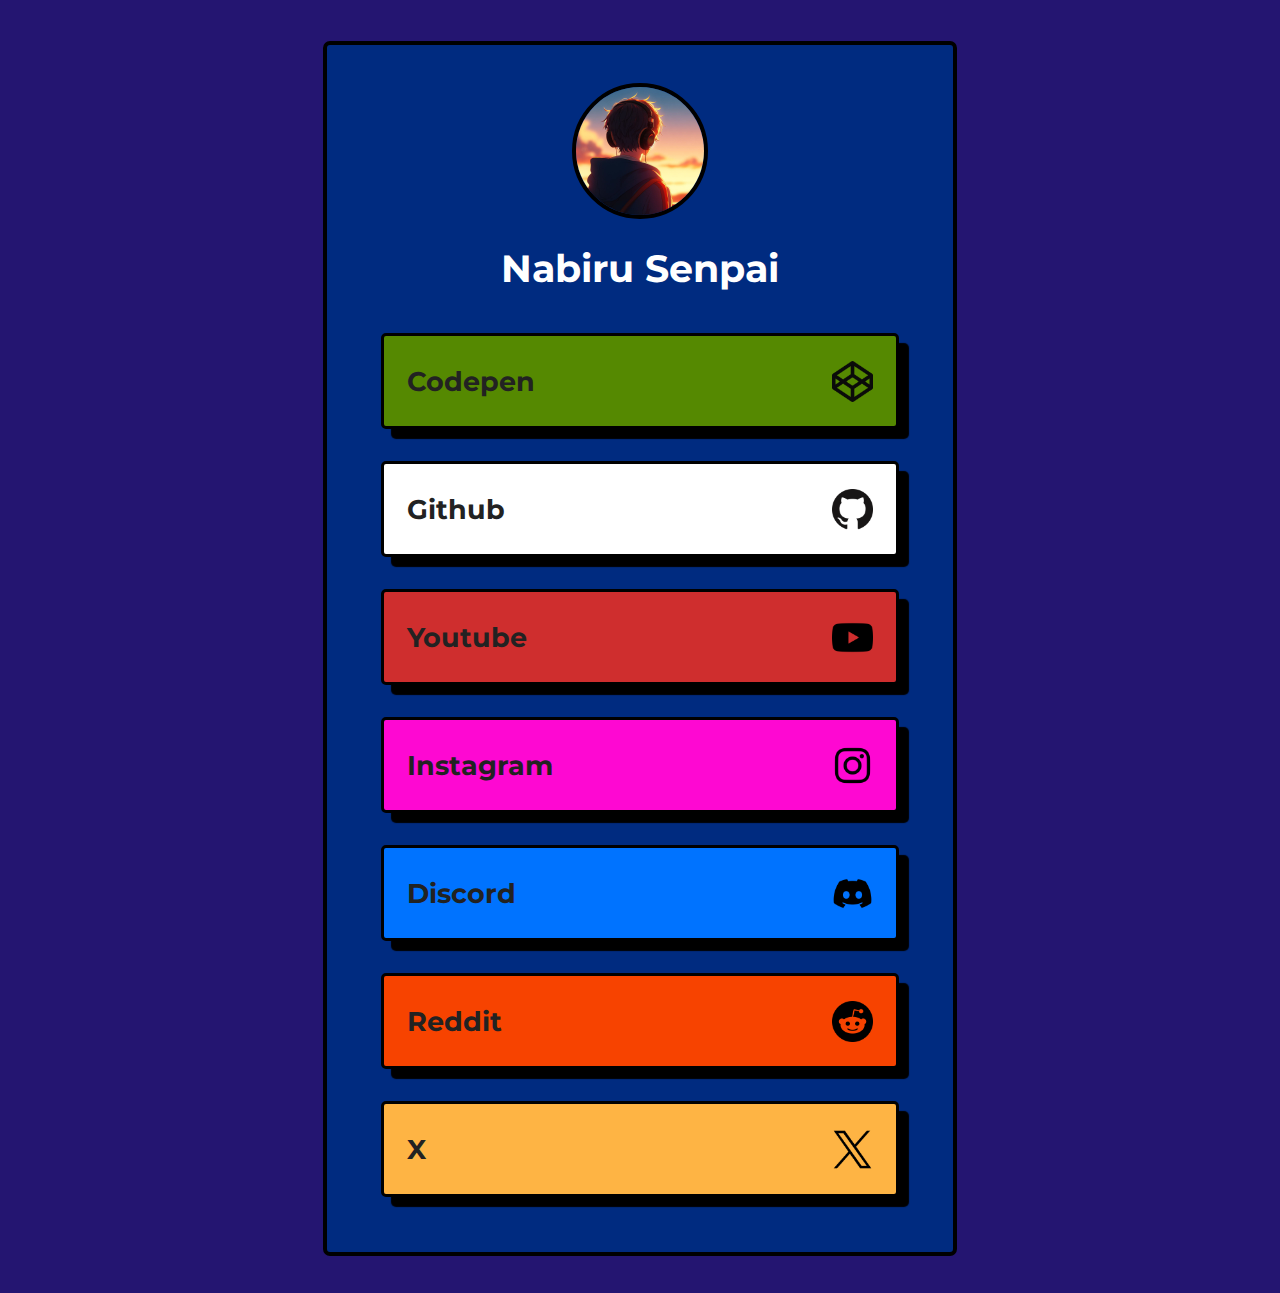
<file: Senpai Socials/index.html>
<!DOCTYPE html>
<html lang="en">
  <head>
    <meta charset="UTF-8" />
    <meta name="viewport" content="width=device-width, initial-scale=1.0" />
    <title>Senpai</title>
    <link rel="stylesheet" href="style.css" />
    <link rel="preconnect" href="https://fonts.googleapis.com" />
    <link rel="preconnect" href="https://fonts.gstatic.com" crossorigin />
    <link
      href="https://fonts.googleapis.com/css2?family=Arvo&family=Fira+Sans:wght@500&family=IBM+Plex+Mono:wght@200&family=Karla:wght@500&family=Montserrat&family=Nunito&family=Nunito+Sans:opsz,wght@6..12,300&family=Poppins:wght@100&display=swap"
      rel="stylesheet"
    />
    <link
      rel="stylesheet"
      href="https://fonts.googleapis.com/css2?family=Material+Symbols+Outlined:opsz,wght,FILL,GRAD@24,400,0,0"
    />
  </head>
  <body>
    <div class="container">
      <div class="secondcontainer">
        <img class="pfp" src="pfp.png" alt="PFP" />
        <div class="typecontainer">
          <div class="typedword"><h1 class="username">Nabiru Senpai</h1></div>
        </div>
        <div class="linkscontainer">
          <a
            class="links"
            href="https://codepen.io/nabiru_senpai"
            target="_blank"
            ><div class="links1">
              <h4 class="socialnamebro">Codepen</h4>
              <img
                class="socialsiconspics"
                src="codepen.png"
                alt="CODEPEN"
              /></div
          ></a>

          <a
            class="links"
            href="https://github.com/nabiru-senpai"
            target="_blank"
            ><div class="links2">
              <h4 class="socialnamebro">Github</h4>
              <img
                class="socialsiconspics"
                src="github.png"
                alt="GITHUB"
              /></div
          ></a>

          <a
            class="links"
            href="https://www.youtube.com/channel/UCf5dldgEUcXCAgDvSCPKJuQ"
            target="_blank"
            ><div class="links3">
              <h4 class="socialnamebro">Youtube</h4>
              <img class="socialsiconspics" src="yt.png" alt="YOUTUBE" /></div
          ></a>

          <a
            class="links"
            href="https://www.instagram.com/nabiru_senpai/"
            target="_blank"
            ><div class="links4">
              <h4 class="socialnamebro">Instagram</h4>
              <img
                class="socialsiconspics"
                src="instagram.png"
                alt="INSTAGRAM"
              /></div
          ></a>

          <a
            class="links"
            href="https://discord.com/users/1163083030181711912"
            target="_blank"
            ><div class="links5">
              <h4 class="socialnamebro">Discord</h4>
              <img
                class="socialsiconspics"
                src="discord.png"
                alt="DISCORD"
              /></div
          ></a>

          <a
            class="links"
            href="https://www.reddit.com/user/nabiru_sensei"
            target="_blank"
            ><div class="links6">
              <h4 class="socialnamebro">Reddit</h4>
              <img
                class="socialsiconspics"
                src="reddit.png"
                alt="REDDIT"
              /></div
          ></a>

          <a
            class="links"
            href="https://twitter.com/nabiru_senpai"
            target="_blank"
            ><div class="links7">
              <h4 class="socialnamebro">X</h4>
              <img class="socialsiconspics" src="x.png" alt="X" /></div
          ></a>
        </div>
      </div>
    </div>
    <div class="endpart"></div>
  </body>
</html>
</file>
<file: Senpai Socials/style.css>
body {
    background-color: #241571;
}

div.container {
    display: flex;
    flex-direction: column;
    align-items: center;
    margin-top: 10vh;
}

div.secondcontainer {
border: 4px solid black;
padding: 3vw;
display: flex;
flex-direction: column;
align-items: center;
width: fit-content;
height: fit-content;
background-color: #002b80;
border-radius: 7px;
margin-top: -5.5vh;
margin-bottom: 3.3vh;
}

div.linkscontainer {
    display: flex;
    flex-direction: column;
    align-items: center;
}


div.links1 {
    width: 40vw;
    height: 10vh;
    background-color: #558901;
    border: 2px;
    margin: 1rem;
    display: flex;
    justify-content: space-between;
    align-items: center;
    box-shadow: 10px 10px 1px;
    border-radius: 5px;
    transition: transform 0.2s ease-in-out;
    border: 3px solid black;
}

div.links2 {
    width: 40vw;
    height: 10vh;
    background-color: #ffffff;
    border: 2px;
    margin: 1rem;
    display: flex;
    justify-content: space-between;
    align-items: center;
    box-shadow: 10px 10px 1px;
    border-radius: 5px;
    transition: transform 0.2s ease-in-out;
    border: 3px solid black;
}

div.links3 {
    width: 40vw;
    height: 10vh;
    background-color: #cf2e2e;
    border: 2px;
    margin: 1rem;
    display: flex;
    justify-content: space-between;
    align-items: center;
    box-shadow: 10px 10px 1px;
    border-radius: 5px;
    transition: transform 0.2s ease-in-out;
    border: 3px solid black;
}

div.links4 {
    width: 40vw;
    height: 10vh;
    background-color: #fe08d2;
    border: 2px;
    margin: 1rem;
    display: flex;
    justify-content: space-between;
    align-items: center;
    box-shadow: 10px 10px 1px;
    border-radius: 5px;
    transition: transform 0.2s ease-in-out;
    border: 3px solid black;
}

div.links5 {
    width: 40vw;
    height: 10vh;
    background-color: rgb(0, 115, 255);
    border: 2px;
    margin: 1rem;
    display: flex;
    justify-content: space-between;
    align-items: center;
    box-shadow: 10px 10px 1px;
    border-radius: 5px;
    transition: transform 0.2s ease-in-out;
    border: 3px solid black;
}
div.links6 {
    width: 40vw;
    height: 10vh;
    background-color: #f74300;
    border: 2px;
    margin: 1rem;
    display: flex;
    justify-content: space-between;
    align-items: center;
    box-shadow: 10px 10px 1px;
    border-radius: 5px;
    transition: transform 0.2s ease-in-out;
    border: 3px solid black;
}
div.links7 {
    width: 40vw;
    height: 10vh;
    background-color: #feb444;
    border: 2px;
    margin: 1rem;
    display: flex;
    justify-content: space-between;
    align-items: center;
    box-shadow: 10px 10px 1px;
    border-radius: 5px;
    transition: transform 0.2s ease-in-out;
    border: 3px solid black;
}

div.container {
    width: auto;
}

div.links1:hover {transform: scale(1.02);}

div.links2:hover {transform: scale(1.02);}

div.links3:hover {transform: scale(1.02);}

div.links4:hover {transform: scale(1.02);}

div.links5:hover {transform: scale(1.02);}

div.links6:hover {transform: scale(1.02);}

div.links7:hover {transform: scale(1.02);}

a.links {
    font-size: 1.3rem;
    font-weight: bolder;
    font-family: monospace, sans-serif;
    text-decoration: none;
    color: black;
}

img.pfp {
width: 10vw;
border-radius: 100000000px;
border: 4px solid black;
}

h1.username {
  font-size: 3vw;
  font-family: 'Montserrat', sans-serif;
  color: #ffffff;
}

h4.socialnamebro {
    font-size: 3vh;
    font-family: 'Montserrat', sans-serif;
    color: #222;
    margin-left: 1.8vw;
}


img.socialsiconspics {
    height: 4.5vh;
    margin-right: 1.8vw;
}

@media screen and (400px <= width <= 1024px) {

div.links1 {
    width: 70vw;
}

div.links2 {
    width: 70vw;
}

div.links3 {
    width: 70vw;
}

div.links4 {
    width: 70vw;
}

div.links5 {
    width: 70vw;
}

div.links6 {
    width: 70vw;
}

div.links7 {
    width: 70vw;
}

div.secondcontainer {
    padding: 5vw;
}

img.pfp {
    width: 6rem;
    border-radius: 100000000px;
    }

h1.username {
    font-size: 2rem;
    font-family: 'Montserrat', sans-serif;
    color: #ffffff;
  }

}

@media screen and (0px <= width <= 400px) {

    div.links1 {
        width: 70vw;
    }
    
    div.links2 {
        width: 70vw;
    }
    
    div.links3 {
        width: 70vw;
    }
    
    div.links4 {
        width: 70vw;
    }
    
    div.links5 {
        width: 70vw;
    }
    
    div.links6 {
        width: 70vw;
    }
    
    div.links7 {
        width: 70vw;
    }
    
    div.secondcontainer {
        padding: 5vw;
    }
    
    img.pfp {
        width: 6rem;
        border-radius: 100000000px;
        }
    
    h1.username {
        font-size: 1.5rem;
        font-family: 'Montserrat', sans-serif;
        color: #ffffff;
      }
    
    }
</file>
